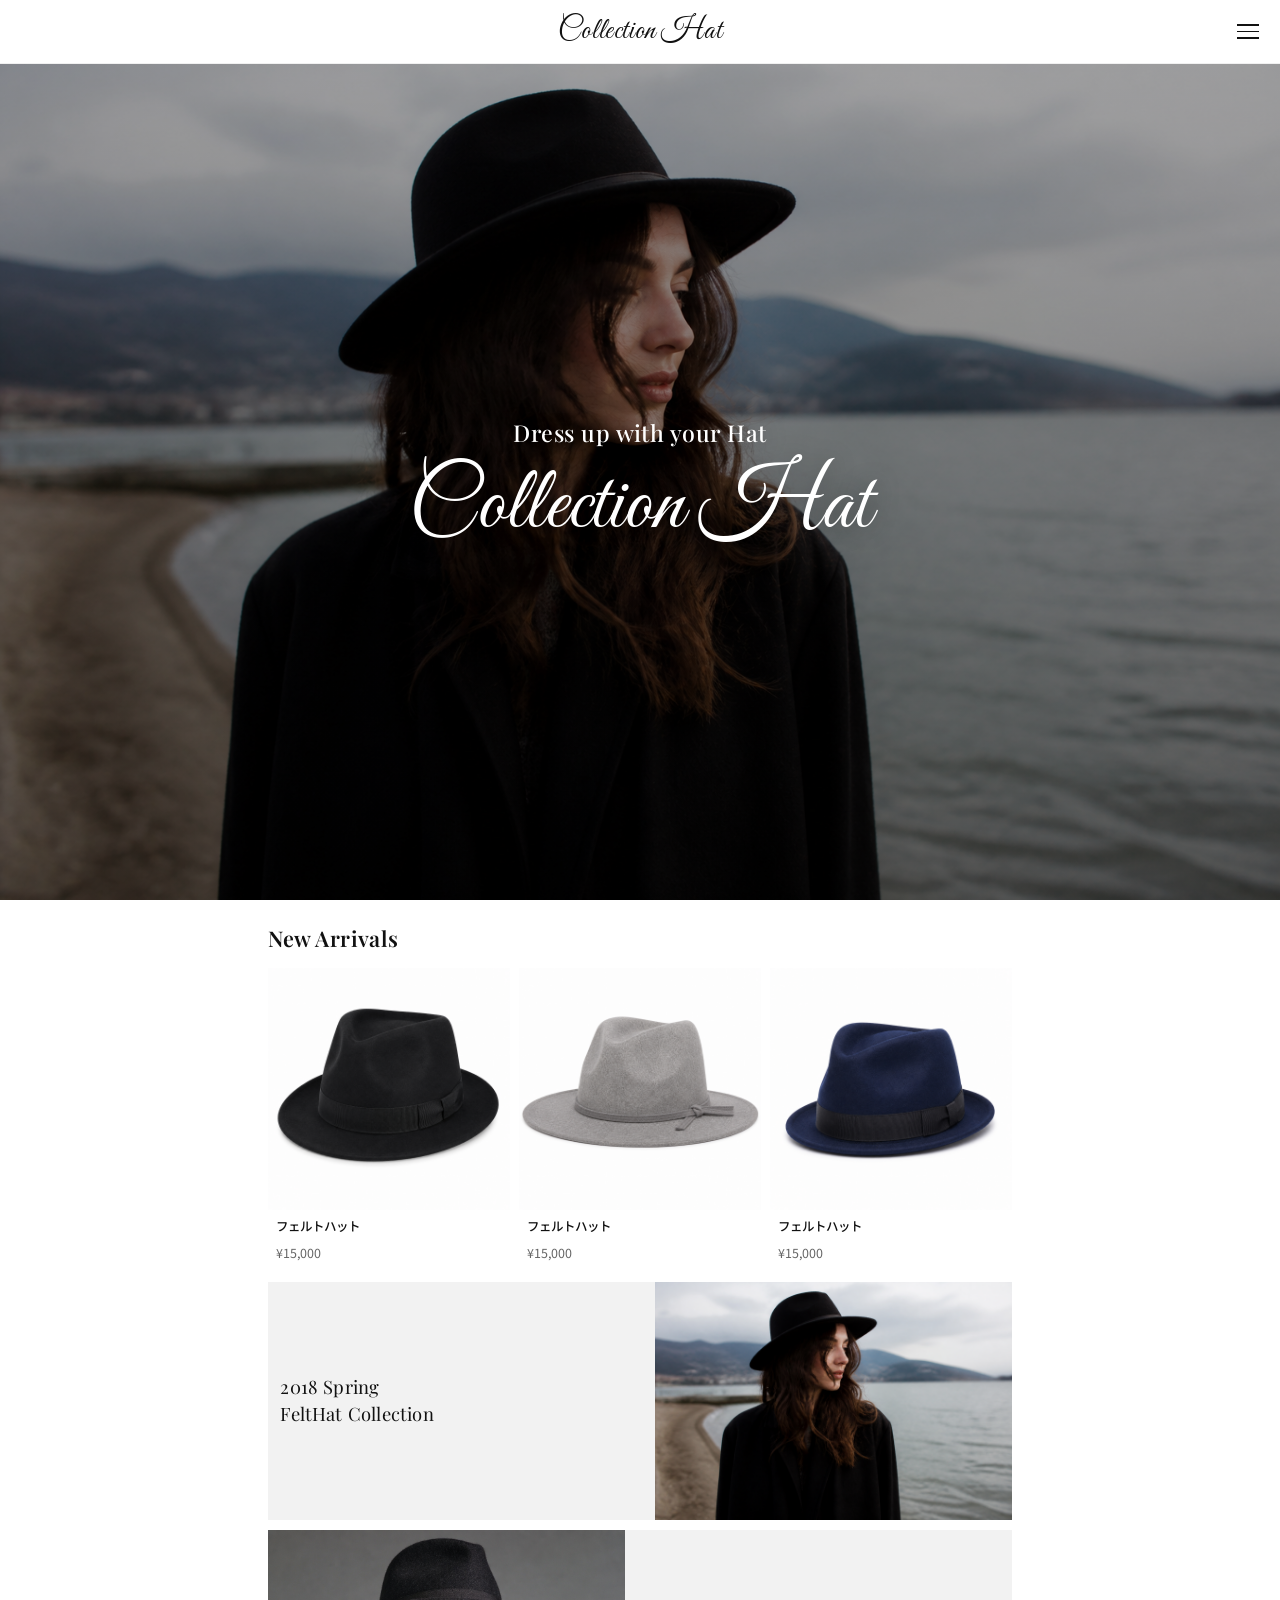
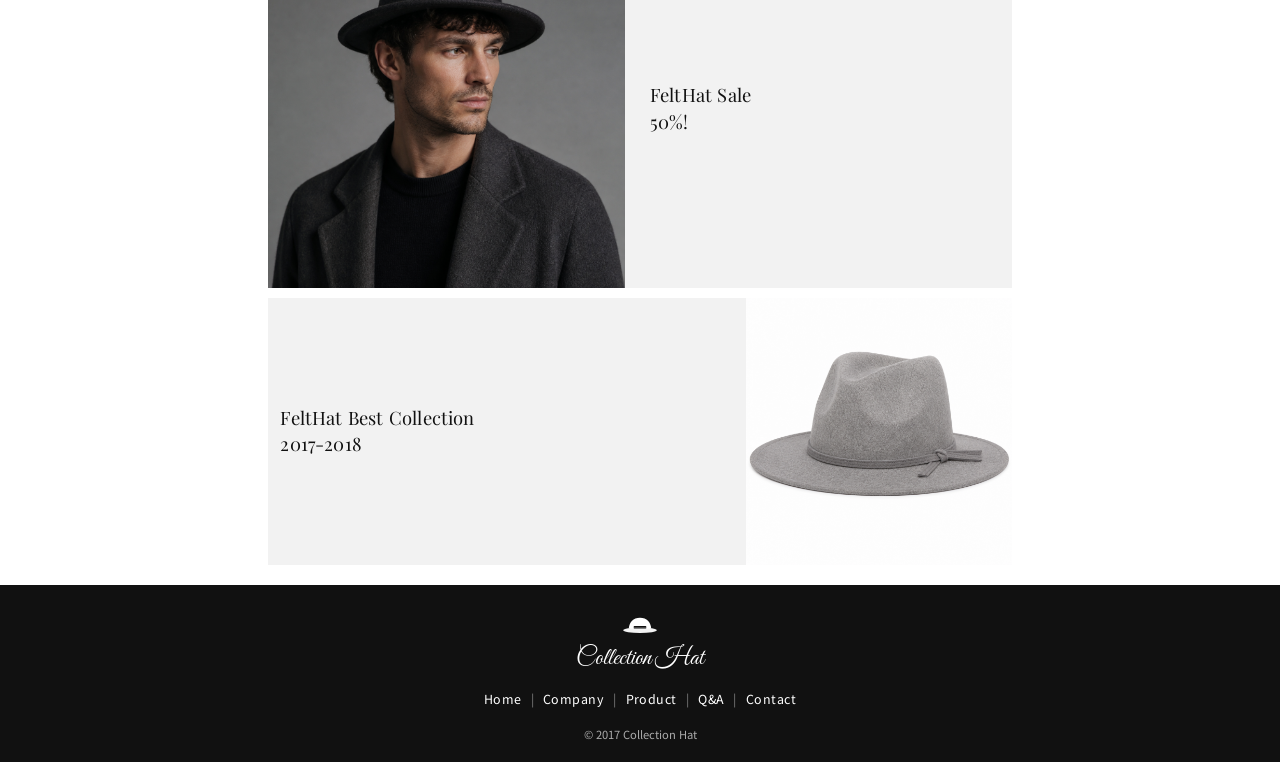
<file: index.html>
<!DOCTYPE html>
<html lang="ja">
  <head>
    <meta charset="UTF-8" />
    <meta name="viewport" content="width=device-width, initial-scale=1" />
    <title>Collection Hat</title>
    <link rel="preconnect" href="https://fonts.googleapis.com" />
    <link rel="preconnect" href="https://fonts.gstatic.com" crossorigin />
    <link
      href="https://fonts.googleapis.com/css2?family=Great+Vibes&family=Noto+Sans+JP:wght@400;500;700&family=Playfair+Display:wght@500;600;700&display=swap"
      rel="stylesheet"
    />
    <link rel="stylesheet" href="css/styles.css" />
    <link rel="stylesheet" href="css/top-versions.css" />
  </head>
  <body class="layout-new">
    <div class="site-wrap">
      <header class="site-header">
        <div class="header-spacer" aria-hidden="true"></div>
        <a class="logo" href="index.html">Collection Hat</a>
        <button
          class="menu-btn"
          type="button"
          aria-label="メニュー"
          aria-expanded="false"
        >
          <span></span><span></span><span></span>
        </button>
      </header>

      <div class="nav-overlay"></div>
      <aside class="nav-drawer" aria-label="サイトメニュー">
        <nav>
          <a href="index.html">Home</a>
          <a href="company.html">Company</a>
          <a href="selectProduct.html">Product</a>
          <a href="qa.html">Q&amp;A</a>
          <a href="contact.html">Contact</a>
          <a href="cart.html">Cart</a>
        </nav>
      </aside>

      <main>
        <section class="hero">
          <p class="hero-kicker">Dress up with your Hat</p>
          <p class="hero-brand">Collection Hat</p>
        </section>

        <div class="content-narrow">
          <section class="section">
            <h2 class="section-title">New Arrivals</h2>
            <div class="product-row">
              <article class="product-card">
                <a href="productDetail.html?id=felt-black">
                  <img src="images/hat-black-1.png" alt="フェルトハット" />
                  <span class="name">フェルトハット</span>
                  <span class="price">¥15,000</span>
                </a>
              </article>
              <article class="product-card">
                <a href="productDetail.html?id=felt-grey">
                  <img src="images/hat-grey-1.png" alt="フェルトハット" />
                  <span class="name">フェルトハット</span>
                  <span class="price">¥15,000</span>
                </a>
              </article>
              <article class="product-card">
                <a href="productDetail.html?id=felt-navy">
                  <img src="images/hat-navy-1.png" alt="フェルトハット" />
                  <span class="name">フェルトハット</span>
                  <span class="price">¥15,000</span>
                </a>
              </article>
            </div>
          </section>

          <div class="feature-stack">
            <article class="feature">
              <div class="feature-copy">
                <p>2018 Spring<br />FeltHat Collection</p>
              </div>
              <div class="feature-media">
                <img src="images/banner-spring.png" alt="2018 Spring FeltHat Collection" />
              </div>
            </article>

            <article class="feature feature--reverse">
              <div class="feature-copy">
                <p>FeltHat Sale<br />50%!</p>
              </div>
              <div class="feature-media">
                <img src="images/banner-sale.png" alt="FeltHat Sale 50%" />
              </div>
            </article>

            <article class="feature feature--compact">
              <div class="feature-copy">
                <p>FeltHat Best Collection<br />2017-2018</p>
              </div>
              <div class="feature-media">
                <img src="images/hat-grey-1.png" alt="Best Collection hat" />
              </div>
            </article>
          </div>
        </div>
      </main>

      <footer class="site-footer">
        <div class="footer-logo-mark">
          <img src="images/logo-hat.svg" alt="" width="42" height="28" />
        </div>
        <p class="footer-brand">Collection Hat</p>
        <nav class="footer-nav" aria-label="フッターナビ">
          <a href="index.html">Home</a><span>|</span>
          <a href="company.html">Company</a><span>|</span>
          <a href="selectProduct.html">Product</a><span>|</span>
          <a href="qa.html">Q&amp;A</a><span>|</span>
          <a href="contact.html">Contact</a>
        </nav>
        <p class="footer-copy">© 2017 Collection Hat</p>
      </footer>
    </div>
    <script src="js/app.js"></script>
  </body>
</html>
</file>
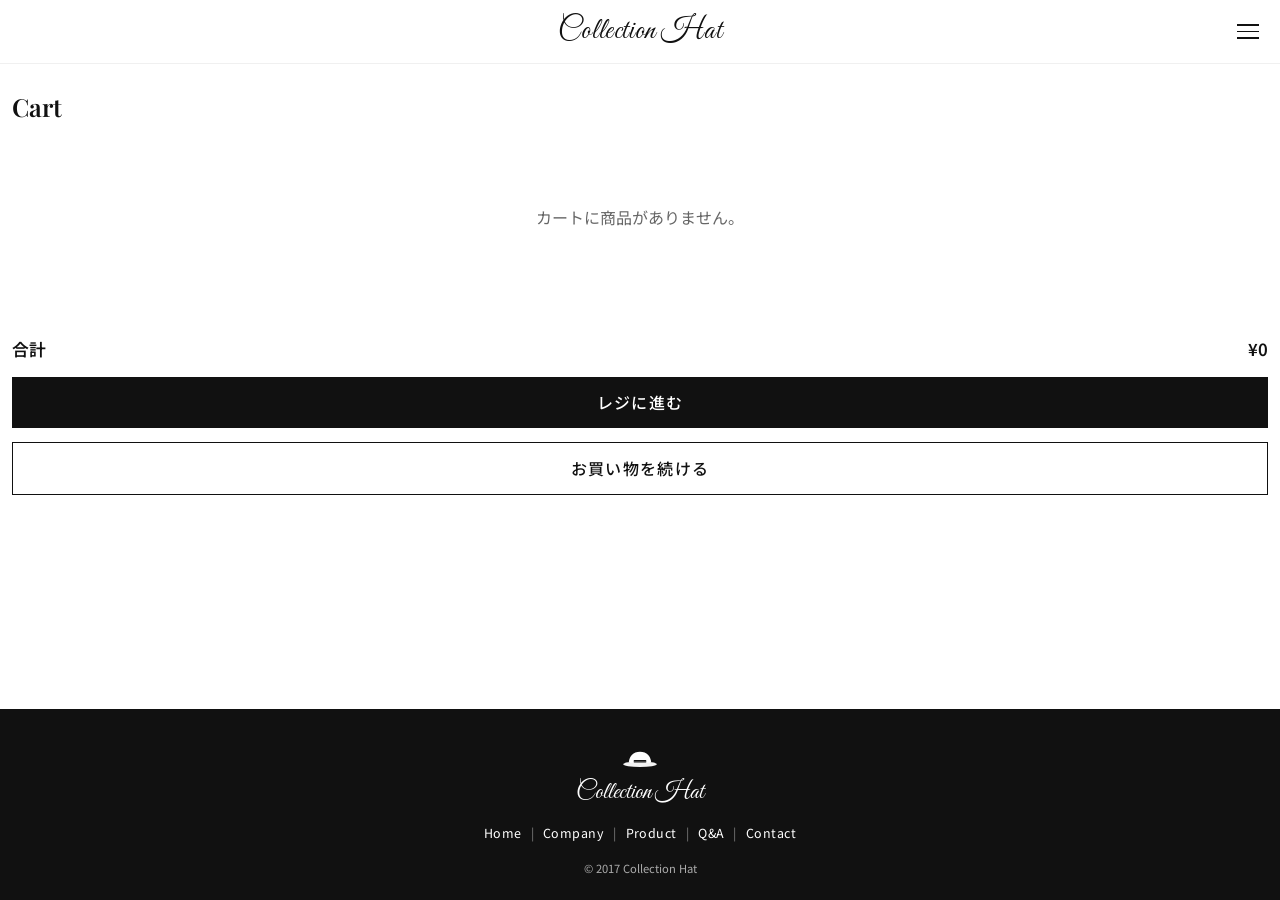
<file: cart.html>
<!DOCTYPE html>
<html lang="ja">
  <head>
    <meta charset="UTF-8" />
    <meta name="viewport" content="width=device-width, initial-scale=1" />
    <title>Cart | Collection Hat</title>
    <link rel="preconnect" href="https://fonts.googleapis.com" />
    <link rel="preconnect" href="https://fonts.gstatic.com" crossorigin />
    <link
      href="https://fonts.googleapis.com/css2?family=Great+Vibes&family=Noto+Sans+JP:wght@400;500;700&family=Playfair+Display:wght@500;600;700&display=swap"
      rel="stylesheet"
    />
    <link rel="stylesheet" href="css/styles.css" />
  </head>
  <body>
    <div class="site-wrap">
      <header class="site-header">
        <div class="header-spacer" aria-hidden="true"></div>
        <a class="logo" href="index.html">Collection Hat</a>
        <button
          class="menu-btn"
          type="button"
          aria-label="メニュー"
          aria-expanded="false"
        >
          <span></span><span></span><span></span>
        </button>
      </header>

      <div class="nav-overlay"></div>
      <aside class="nav-drawer" aria-label="サイトメニュー">
        <nav>
          <a href="index.html">Home</a>
          <a href="company.html">Company</a>
          <a href="selectProduct.html">Product</a>
          <a href="qa.html">Q&amp;A</a>
          <a href="contact.html">Contact</a>
          <a href="cart.html">Cart</a>
        </nav>
      </aside>

      <main>
        <h1 class="page-title">Cart</h1>

        <p class="cart-empty" id="cart-empty">カートに商品がありません。</p>
        <div class="cart-list" id="cart-list"></div>

        <div class="cart-summary" id="cart-summary" hidden>
          <div class="cart-total">
            <span>合計</span>
            <span id="cart-total">¥0</span>
          </div>
          <button type="button" class="btn btn-primary" id="btn-checkout">
            レジに進む
          </button>
          <a class="btn btn-ghost" href="selectProduct.html">お買い物を続ける</a>
        </div>
      </main>

      <footer class="site-footer">
        <div class="footer-logo-mark">
          <img src="images/logo-hat.svg" alt="" width="42" height="28" />
        </div>
        <p class="footer-brand">Collection Hat</p>
        <nav class="footer-nav" aria-label="フッターナビ">
          <a href="index.html">Home</a><span>|</span>
          <a href="company.html">Company</a><span>|</span>
          <a href="selectProduct.html">Product</a><span>|</span>
          <a href="qa.html">Q&amp;A</a><span>|</span>
          <a href="contact.html">Contact</a>
        </nav>
        <p class="footer-copy">© 2017 Collection Hat</p>
      </footer>
    </div>
    <script src="js/app.js"></script>
  </body>
</html>
</file>
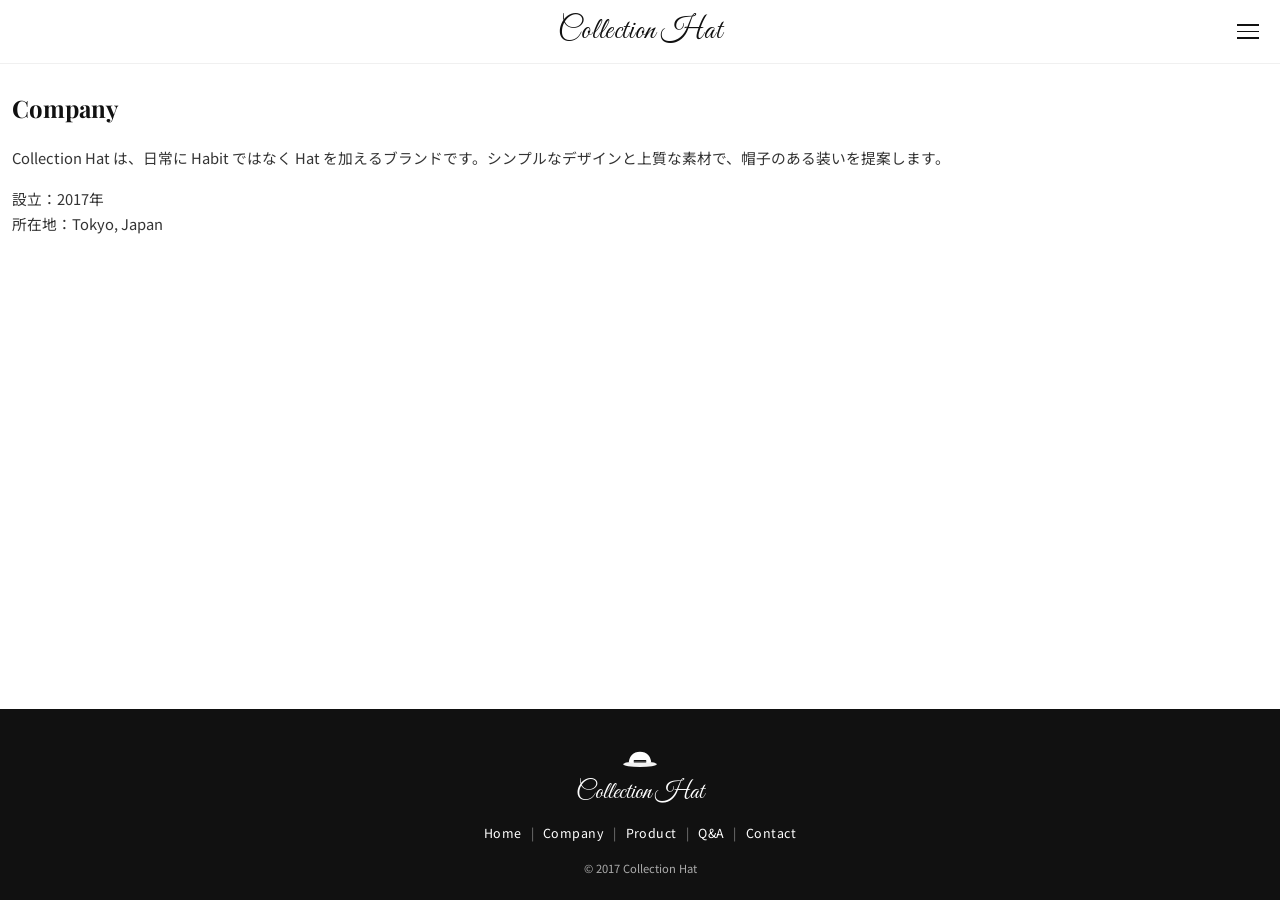
<file: company.html>
<!DOCTYPE html>
<html lang="ja">
  <head>
    <meta charset="UTF-8" />
    <meta name="viewport" content="width=device-width, initial-scale=1" />
    <title>Company | Collection Hat</title>
    <link rel="preconnect" href="https://fonts.googleapis.com" />
    <link rel="preconnect" href="https://fonts.gstatic.com" crossorigin />
    <link
      href="https://fonts.googleapis.com/css2?family=Great+Vibes&family=Noto+Sans+JP:wght@400;500;700&family=Playfair+Display:wght@500;600;700&display=swap"
      rel="stylesheet"
    />
    <link rel="stylesheet" href="css/styles.css" />
  </head>
  <body>
    <div class="site-wrap">
      <header class="site-header">
        <div class="header-spacer" aria-hidden="true"></div>
        <a class="logo" href="index.html">Collection Hat</a>
        <button class="menu-btn" type="button" aria-label="メニュー" aria-expanded="false">
          <span></span><span></span><span></span>
        </button>
      </header>
      <div class="nav-overlay"></div>
      <aside class="nav-drawer" aria-label="サイトメニュー">
        <nav>
          <a href="index.html">Home</a>
          <a href="company.html">Company</a>
          <a href="selectProduct.html">Product</a>
          <a href="qa.html">Q&amp;A</a>
          <a href="contact.html">Contact</a>
          <a href="cart.html">Cart</a>
        </nav>
      </aside>
      <main class="plain-page">
        <h1>Company</h1>
        <p>
          Collection Hat は、日常に Habit ではなく Hat を加えるブランドです。シンプルなデザインと上質な素材で、帽子のある装いを提案します。
        </p>
        <p>設立：2017年<br />所在地：Tokyo, Japan</p>
      </main>
      <footer class="site-footer">
        <div class="footer-logo-mark">
          <img src="images/logo-hat.svg" alt="" width="42" height="28" />
        </div>
        <p class="footer-brand">Collection Hat</p>
        <nav class="footer-nav" aria-label="フッターナビ">
          <a href="index.html">Home</a><span>|</span>
          <a href="company.html">Company</a><span>|</span>
          <a href="selectProduct.html">Product</a><span>|</span>
          <a href="qa.html">Q&amp;A</a><span>|</span>
          <a href="contact.html">Contact</a>
        </nav>
        <p class="footer-copy">© 2017 Collection Hat</p>
      </footer>
    </div>
    <script src="js/app.js"></script>
  </body>
</html>
</file>
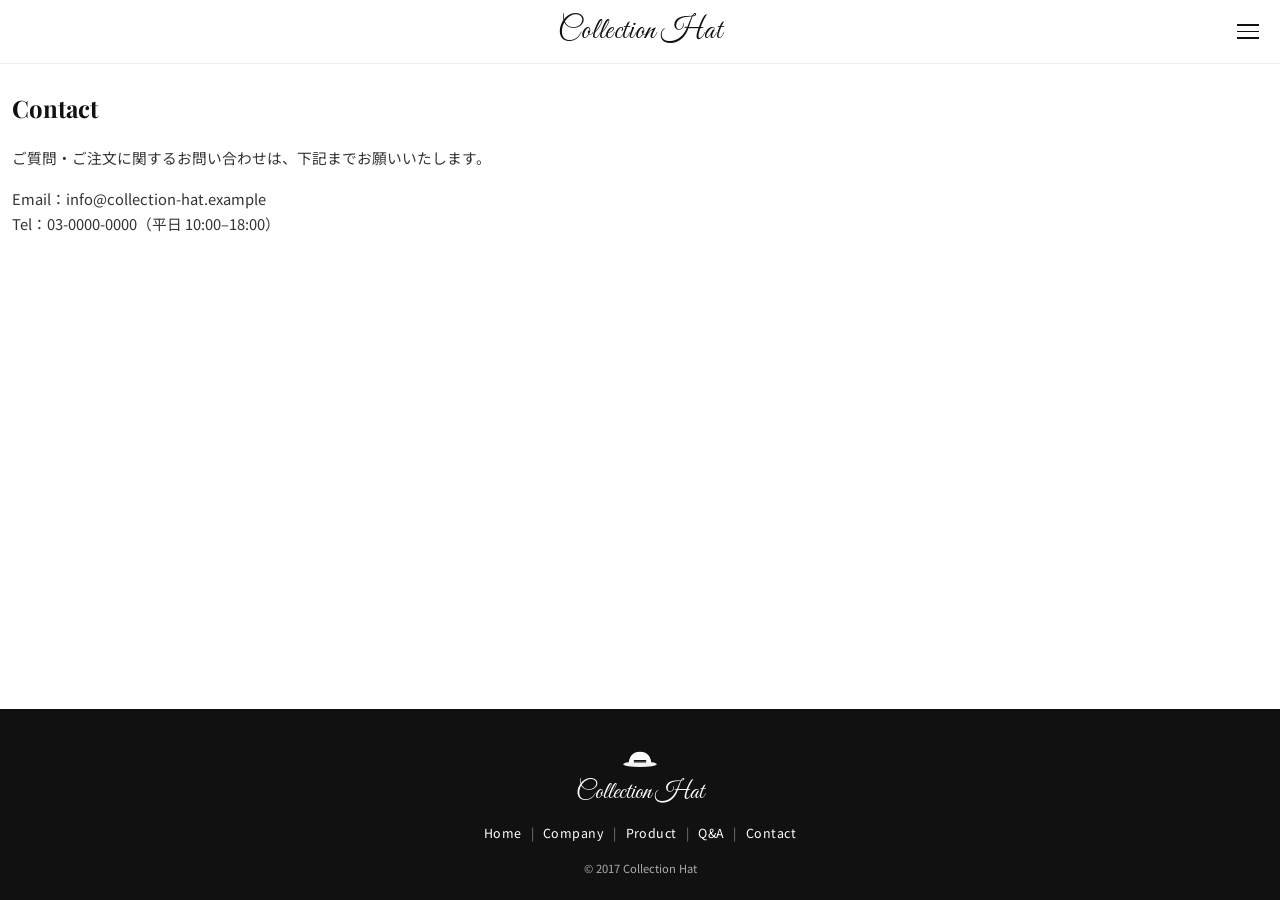
<file: contact.html>
<!DOCTYPE html>
<html lang="ja">
  <head>
    <meta charset="UTF-8" />
    <meta name="viewport" content="width=device-width, initial-scale=1" />
    <title>Contact | Collection Hat</title>
    <link rel="preconnect" href="https://fonts.googleapis.com" />
    <link rel="preconnect" href="https://fonts.gstatic.com" crossorigin />
    <link
      href="https://fonts.googleapis.com/css2?family=Great+Vibes&family=Noto+Sans+JP:wght@400;500;700&family=Playfair+Display:wght@500;600;700&display=swap"
      rel="stylesheet"
    />
    <link rel="stylesheet" href="css/styles.css" />
  </head>
  <body>
    <div class="site-wrap">
      <header class="site-header">
        <div class="header-spacer" aria-hidden="true"></div>
        <a class="logo" href="index.html">Collection Hat</a>
        <button class="menu-btn" type="button" aria-label="メニュー" aria-expanded="false">
          <span></span><span></span><span></span>
        </button>
      </header>
      <div class="nav-overlay"></div>
      <aside class="nav-drawer" aria-label="サイトメニュー">
        <nav>
          <a href="index.html">Home</a>
          <a href="company.html">Company</a>
          <a href="selectProduct.html">Product</a>
          <a href="qa.html">Q&amp;A</a>
          <a href="contact.html">Contact</a>
          <a href="cart.html">Cart</a>
        </nav>
      </aside>
      <main class="plain-page">
        <h1>Contact</h1>
        <p>ご質問・ご注文に関するお問い合わせは、下記までお願いいたします。</p>
        <p>Email：info@collection-hat.example<br />Tel：03-0000-0000（平日 10:00–18:00）</p>
      </main>
      <footer class="site-footer">
        <div class="footer-logo-mark">
          <img src="images/logo-hat.svg" alt="" width="42" height="28" />
        </div>
        <p class="footer-brand">Collection Hat</p>
        <nav class="footer-nav" aria-label="フッターナビ">
          <a href="index.html">Home</a><span>|</span>
          <a href="company.html">Company</a><span>|</span>
          <a href="selectProduct.html">Product</a><span>|</span>
          <a href="qa.html">Q&amp;A</a><span>|</span>
          <a href="contact.html">Contact</a>
        </nav>
        <p class="footer-copy">© 2017 Collection Hat</p>
      </footer>
    </div>
    <script src="js/app.js"></script>
  </body>
</html>
</file>
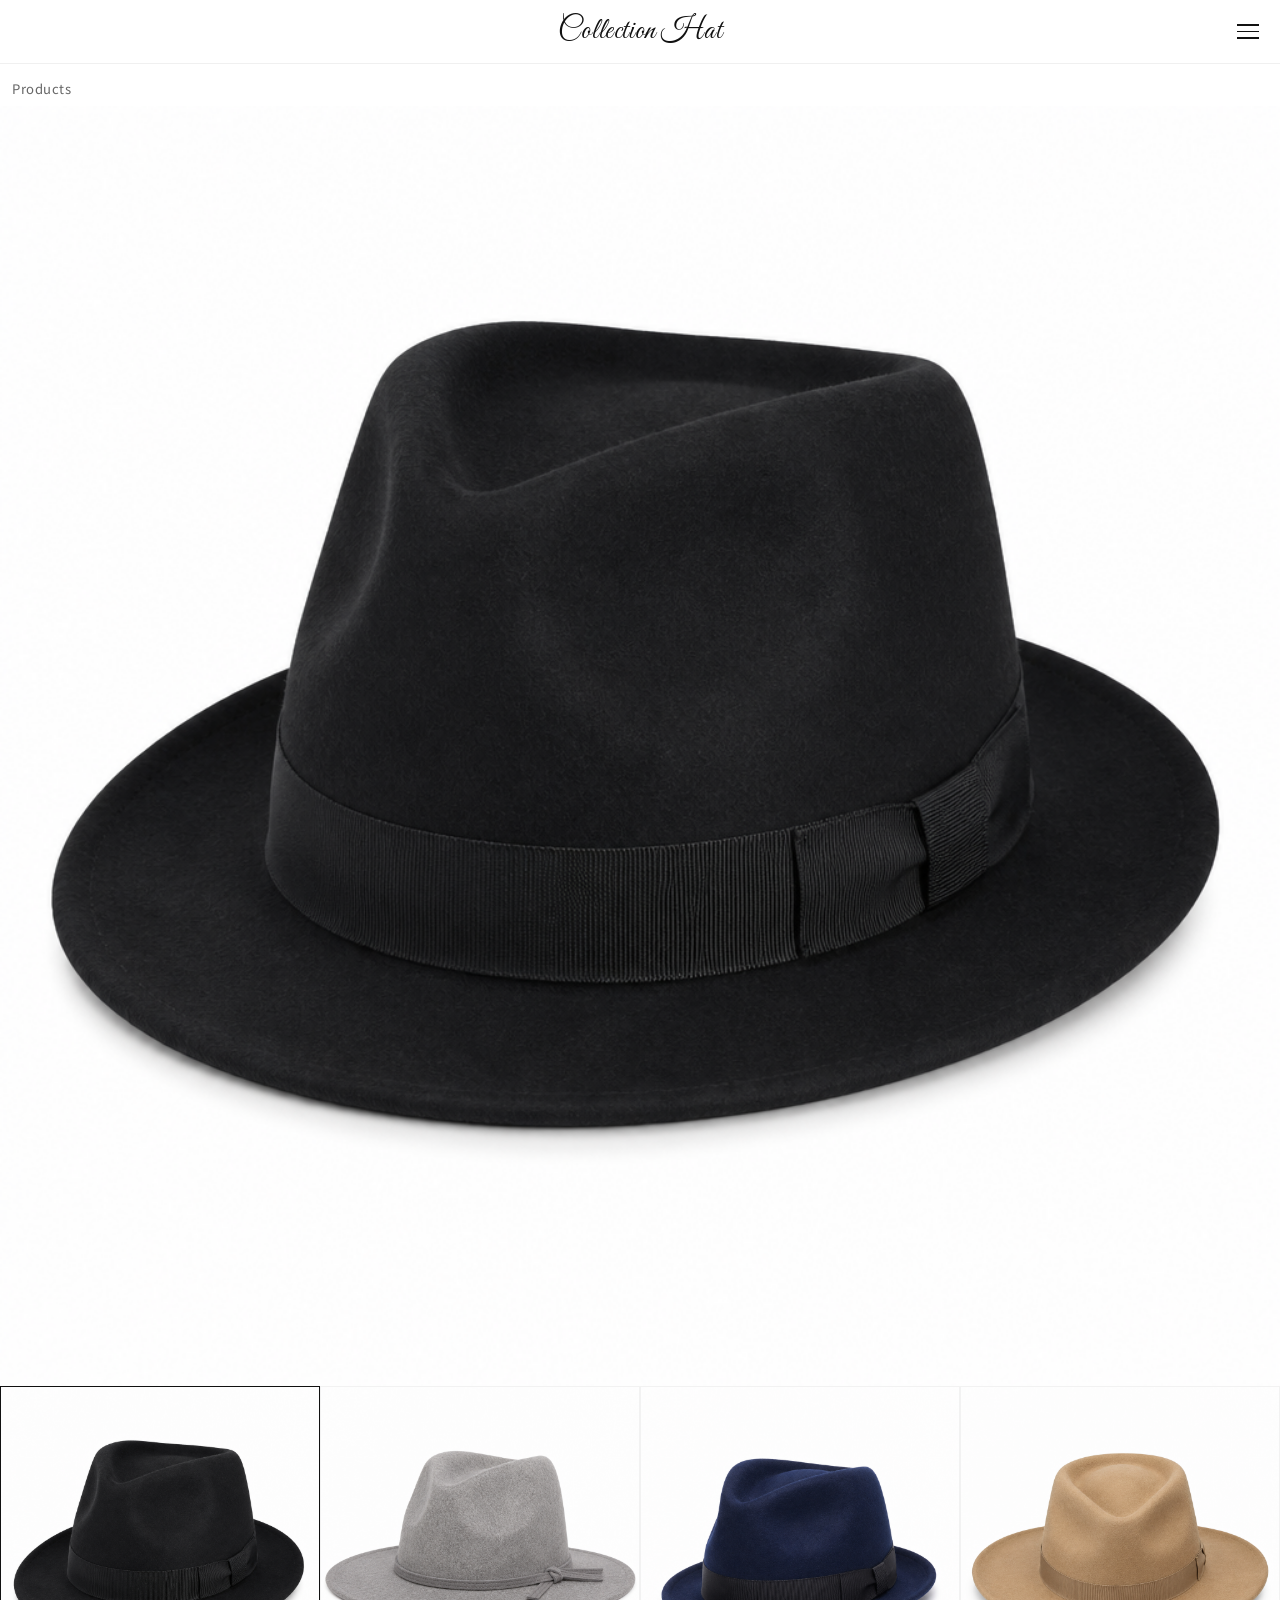
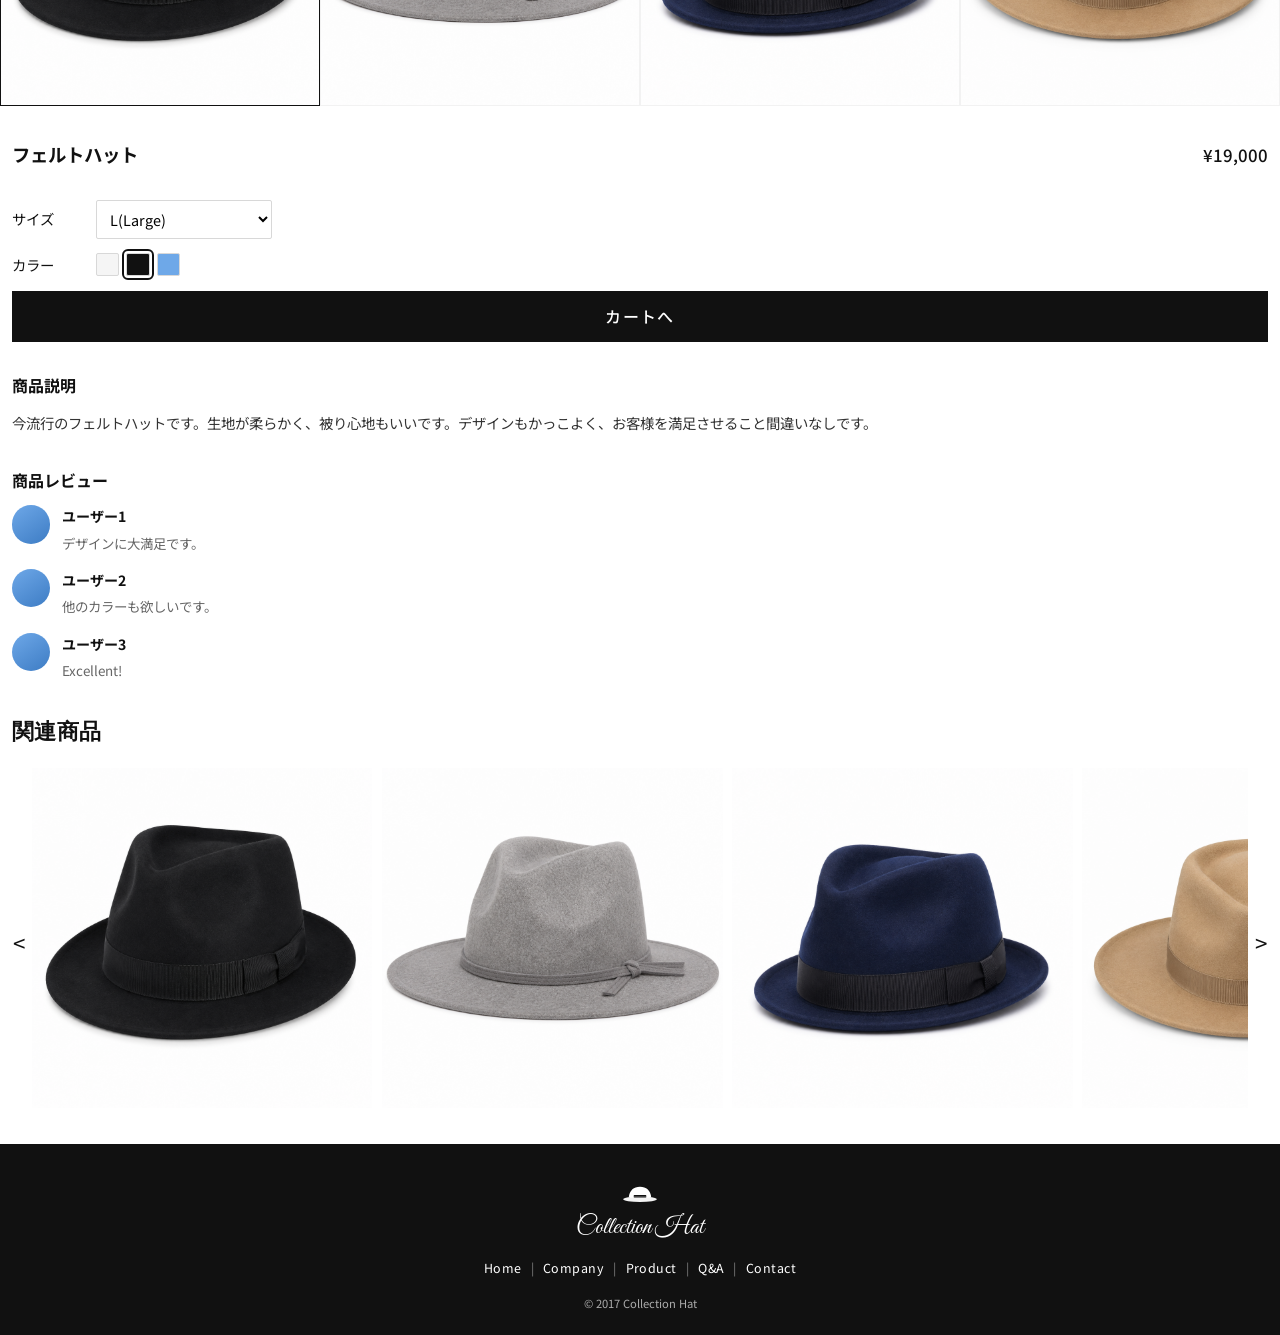
<file: productDetail.html>
<!DOCTYPE html>
<html lang="ja">
  <head>
    <meta charset="UTF-8" />
    <meta name="viewport" content="width=device-width, initial-scale=1" />
    <title>Product Detail | Collection Hat</title>
    <link rel="preconnect" href="https://fonts.googleapis.com" />
    <link rel="preconnect" href="https://fonts.gstatic.com" crossorigin />
    <link
      href="https://fonts.googleapis.com/css2?family=Great+Vibes&family=Noto+Sans+JP:wght@400;500;700&family=Playfair+Display:wght@500;600;700&display=swap"
      rel="stylesheet"
    />
    <link rel="stylesheet" href="css/styles.css" />
  </head>
  <body>
    <div class="site-wrap">
      <header class="site-header">
        <div class="header-spacer" aria-hidden="true"></div>
        <a class="logo" href="index.html">Collection Hat</a>
        <button
          class="menu-btn"
          type="button"
          aria-label="メニュー"
          aria-expanded="false"
        >
          <span></span><span></span><span></span>
        </button>
      </header>

      <div class="nav-overlay"></div>
      <aside class="nav-drawer" aria-label="サイトメニュー">
        <nav>
          <a href="index.html">Home</a>
          <a href="company.html">Company</a>
          <a href="selectProduct.html">Product</a>
          <a href="qa.html">Q&amp;A</a>
          <a href="contact.html">Contact</a>
          <a href="cart.html">Cart</a>
        </nav>
      </aside>

      <main>
        <a class="crumb" href="selectProduct.html">Products</a>

        <section class="gallery">
          <img
            id="gallery-main"
            class="gallery-main"
            src="images/hat-black-1.png"
            alt="フェルトハット"
          />
          <div class="thumbs" role="list">
            <button type="button" class="is-active" data-src="images/hat-black-1.png">
              <img src="images/hat-black-1.png" alt="" />
            </button>
            <button type="button" data-src="images/hat-grey-1.png">
              <img src="images/hat-grey-1.png" alt="" />
            </button>
            <button type="button" data-src="images/hat-navy-1.png">
              <img src="images/hat-navy-1.png" alt="" />
            </button>
            <button type="button" data-src="images/hat-beige-1.png">
              <img src="images/hat-beige-1.png" alt="" />
            </button>
          </div>
        </section>

        <section class="buy-panel">
          <div class="buy-head">
            <h1 id="product-name">フェルトハット</h1>
            <p class="price" id="product-price">¥19,000</p>
          </div>

          <label class="field" for="size">
            <span>サイズ</span>
            <select id="size">
              <option value="S">S(Small)</option>
              <option value="M">M(Medium)</option>
              <option value="L" selected>L(Large)</option>
              <option value="XL">XL(X-Large)</option>
            </select>
          </label>

          <div class="field">
            <span>カラー</span>
            <div class="swatches" role="listbox" aria-label="カラー">
              <button
                type="button"
                class="swatch"
                style="background: #f5f5f5"
                data-color="ホワイト"
                aria-label="ホワイト"
              ></button>
              <button
                type="button"
                class="swatch is-active"
                style="background: #111"
                data-color="ブラック"
                aria-label="ブラック"
              ></button>
              <button
                type="button"
                class="swatch"
                style="background: #6ea8e8"
                data-color="ブルー"
                aria-label="ブルー"
              ></button>
            </div>
          </div>

          <button
            type="button"
            class="btn btn-primary"
            id="btn-add-cart"
            data-product-id="felt-black"
          >
            カートへ
          </button>
        </section>

        <section class="content-block">
          <h2>商品説明</h2>
          <p>
            今流行のフェルトハットです。生地が柔らかく、被り心地もいいです。デザインもかっこよく、お客様を満足させること間違いなしです。
          </p>
        </section>

        <section class="content-block">
          <h2>商品レビュー</h2>
          <div class="reviews">
            <article class="review">
              <div class="avatar" aria-hidden="true"></div>
              <div>
                <strong>ユーザー1</strong>
                <p>デザインに大満足です。</p>
              </div>
            </article>
            <article class="review">
              <div class="avatar" aria-hidden="true"></div>
              <div>
                <strong>ユーザー2</strong>
                <p>他のカラーも欲しいです。</p>
              </div>
            </article>
            <article class="review">
              <div class="avatar" aria-hidden="true"></div>
              <div>
                <strong>ユーザー3</strong>
                <p>Excellent!</p>
              </div>
            </article>
          </div>
        </section>

        <section class="related">
          <h2 class="section-title">関連商品</h2>
          <div class="related-track-wrap">
            <button type="button" class="carousel-btn prev" aria-label="前へ">
              &lt;
            </button>
            <div class="related-track">
              <article class="product-card">
                <a href="productDetail.html?id=felt-black">
                  <img src="images/hat-black-1.png" alt="関連商品" />
                </a>
              </article>
              <article class="product-card">
                <a href="productDetail.html?id=felt-grey">
                  <img src="images/hat-grey-1.png" alt="関連商品" />
                </a>
              </article>
              <article class="product-card">
                <a href="productDetail.html?id=felt-navy">
                  <img src="images/hat-navy-1.png" alt="関連商品" />
                </a>
              </article>
              <article class="product-card">
                <a href="productDetail.html?id=felt-beige">
                  <img src="images/hat-beige-1.png" alt="関連商品" />
                </a>
              </article>
              <article class="product-card">
                <a href="productDetail.html?id=felt-black">
                  <img src="images/hat-black-1.png" alt="関連商品" />
                </a>
              </article>
            </div>
            <button type="button" class="carousel-btn next" aria-label="次へ">
              &gt;
            </button>
          </div>
        </section>
      </main>

      <footer class="site-footer">
        <div class="footer-logo-mark">
          <img src="images/logo-hat.svg" alt="" width="42" height="28" />
        </div>
        <p class="footer-brand">Collection Hat</p>
        <nav class="footer-nav" aria-label="フッターナビ">
          <a href="index.html">Home</a><span>|</span>
          <a href="company.html">Company</a><span>|</span>
          <a href="selectProduct.html">Product</a><span>|</span>
          <a href="qa.html">Q&amp;A</a><span>|</span>
          <a href="contact.html">Contact</a>
        </nav>
        <p class="footer-copy">© 2017 Collection Hat</p>
      </footer>
    </div>
    <script src="js/app.js"></script>
    <script>
      (function () {
        const params = new URLSearchParams(location.search);
        const id = params.get("id") || "felt-black";
        const product = PRODUCTS[id] || PRODUCTS["felt-black"];
        const main = document.getElementById("gallery-main");
        const nameEl = document.getElementById("product-name");
        const priceEl = document.getElementById("product-price");
        const addBtn = document.getElementById("btn-add-cart");
        const thumbs = document.querySelector(".thumbs");

        nameEl.textContent = product.name;
        priceEl.textContent = formatPrice(product.price);
        main.src = product.image;
        addBtn.dataset.productId = product.id;

        thumbs.innerHTML = product.images
          .map(
            (src, i) => `
            <button type="button" class="${i === 0 ? "is-active" : ""}" data-src="${src}">
              <img src="${src}" alt="" />
            </button>
          `
          )
          .join("");
      })();
    </script>
  </body>
</html>
</file>
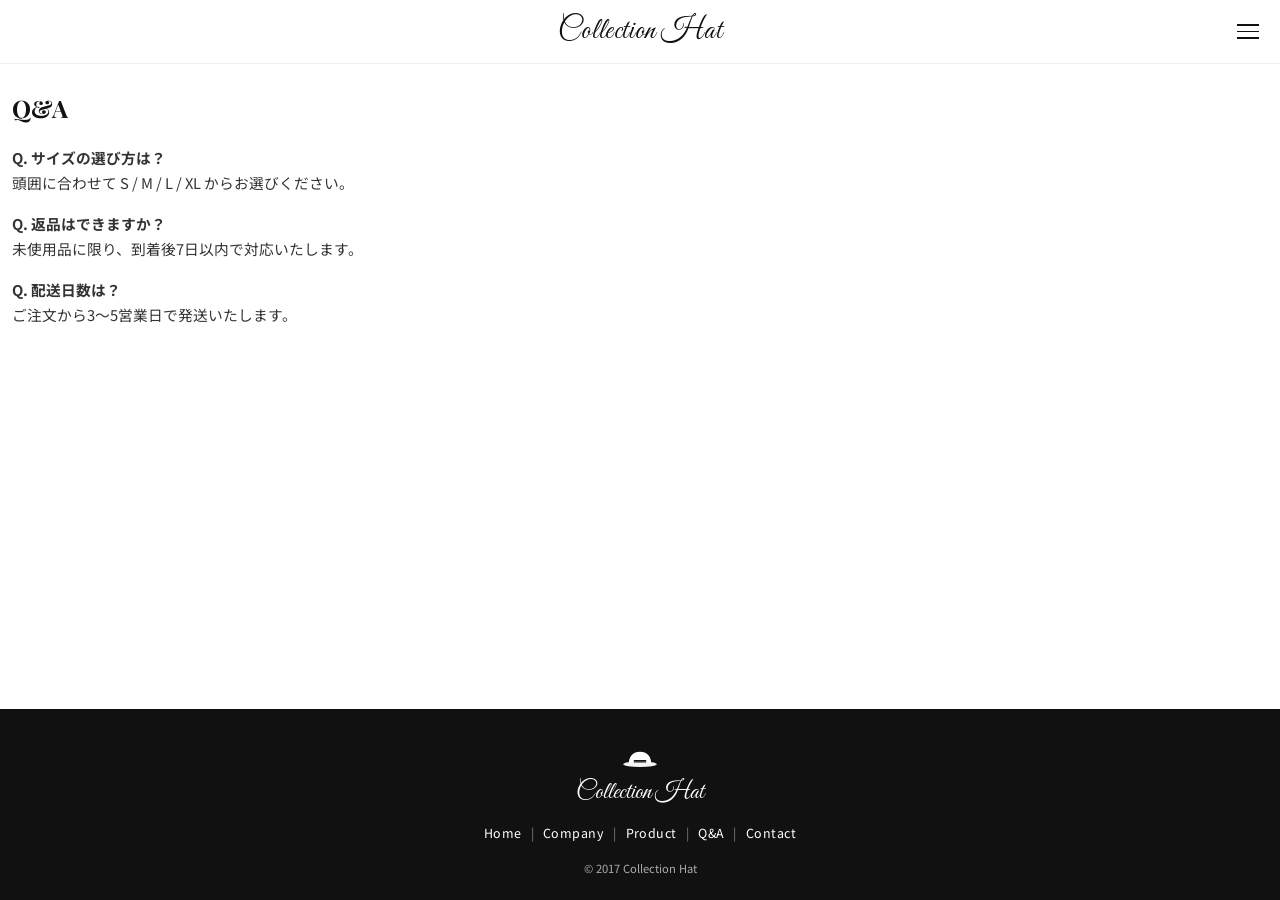
<file: qa.html>
<!DOCTYPE html>
<html lang="ja">
  <head>
    <meta charset="UTF-8" />
    <meta name="viewport" content="width=device-width, initial-scale=1" />
    <title>Q&amp;A | Collection Hat</title>
    <link rel="preconnect" href="https://fonts.googleapis.com" />
    <link rel="preconnect" href="https://fonts.gstatic.com" crossorigin />
    <link
      href="https://fonts.googleapis.com/css2?family=Great+Vibes&family=Noto+Sans+JP:wght@400;500;700&family=Playfair+Display:wght@500;600;700&display=swap"
      rel="stylesheet"
    />
    <link rel="stylesheet" href="css/styles.css" />
  </head>
  <body>
    <div class="site-wrap">
      <header class="site-header">
        <div class="header-spacer" aria-hidden="true"></div>
        <a class="logo" href="index.html">Collection Hat</a>
        <button class="menu-btn" type="button" aria-label="メニュー" aria-expanded="false">
          <span></span><span></span><span></span>
        </button>
      </header>
      <div class="nav-overlay"></div>
      <aside class="nav-drawer" aria-label="サイトメニュー">
        <nav>
          <a href="index.html">Home</a>
          <a href="company.html">Company</a>
          <a href="selectProduct.html">Product</a>
          <a href="qa.html">Q&amp;A</a>
          <a href="contact.html">Contact</a>
          <a href="cart.html">Cart</a>
        </nav>
      </aside>
      <main class="plain-page">
        <h1>Q&amp;A</h1>
        <p><strong>Q. サイズの選び方は？</strong><br />頭囲に合わせて S / M / L / XL からお選びください。</p>
        <p><strong>Q. 返品はできますか？</strong><br />未使用品に限り、到着後7日以内で対応いたします。</p>
        <p><strong>Q. 配送日数は？</strong><br />ご注文から3〜5営業日で発送いたします。</p>
      </main>
      <footer class="site-footer">
        <div class="footer-logo-mark">
          <img src="images/logo-hat.svg" alt="" width="42" height="28" />
        </div>
        <p class="footer-brand">Collection Hat</p>
        <nav class="footer-nav" aria-label="フッターナビ">
          <a href="index.html">Home</a><span>|</span>
          <a href="company.html">Company</a><span>|</span>
          <a href="selectProduct.html">Product</a><span>|</span>
          <a href="qa.html">Q&amp;A</a><span>|</span>
          <a href="contact.html">Contact</a>
        </nav>
        <p class="footer-copy">© 2017 Collection Hat</p>
      </footer>
    </div>
    <script src="js/app.js"></script>
  </body>
</html>
</file>
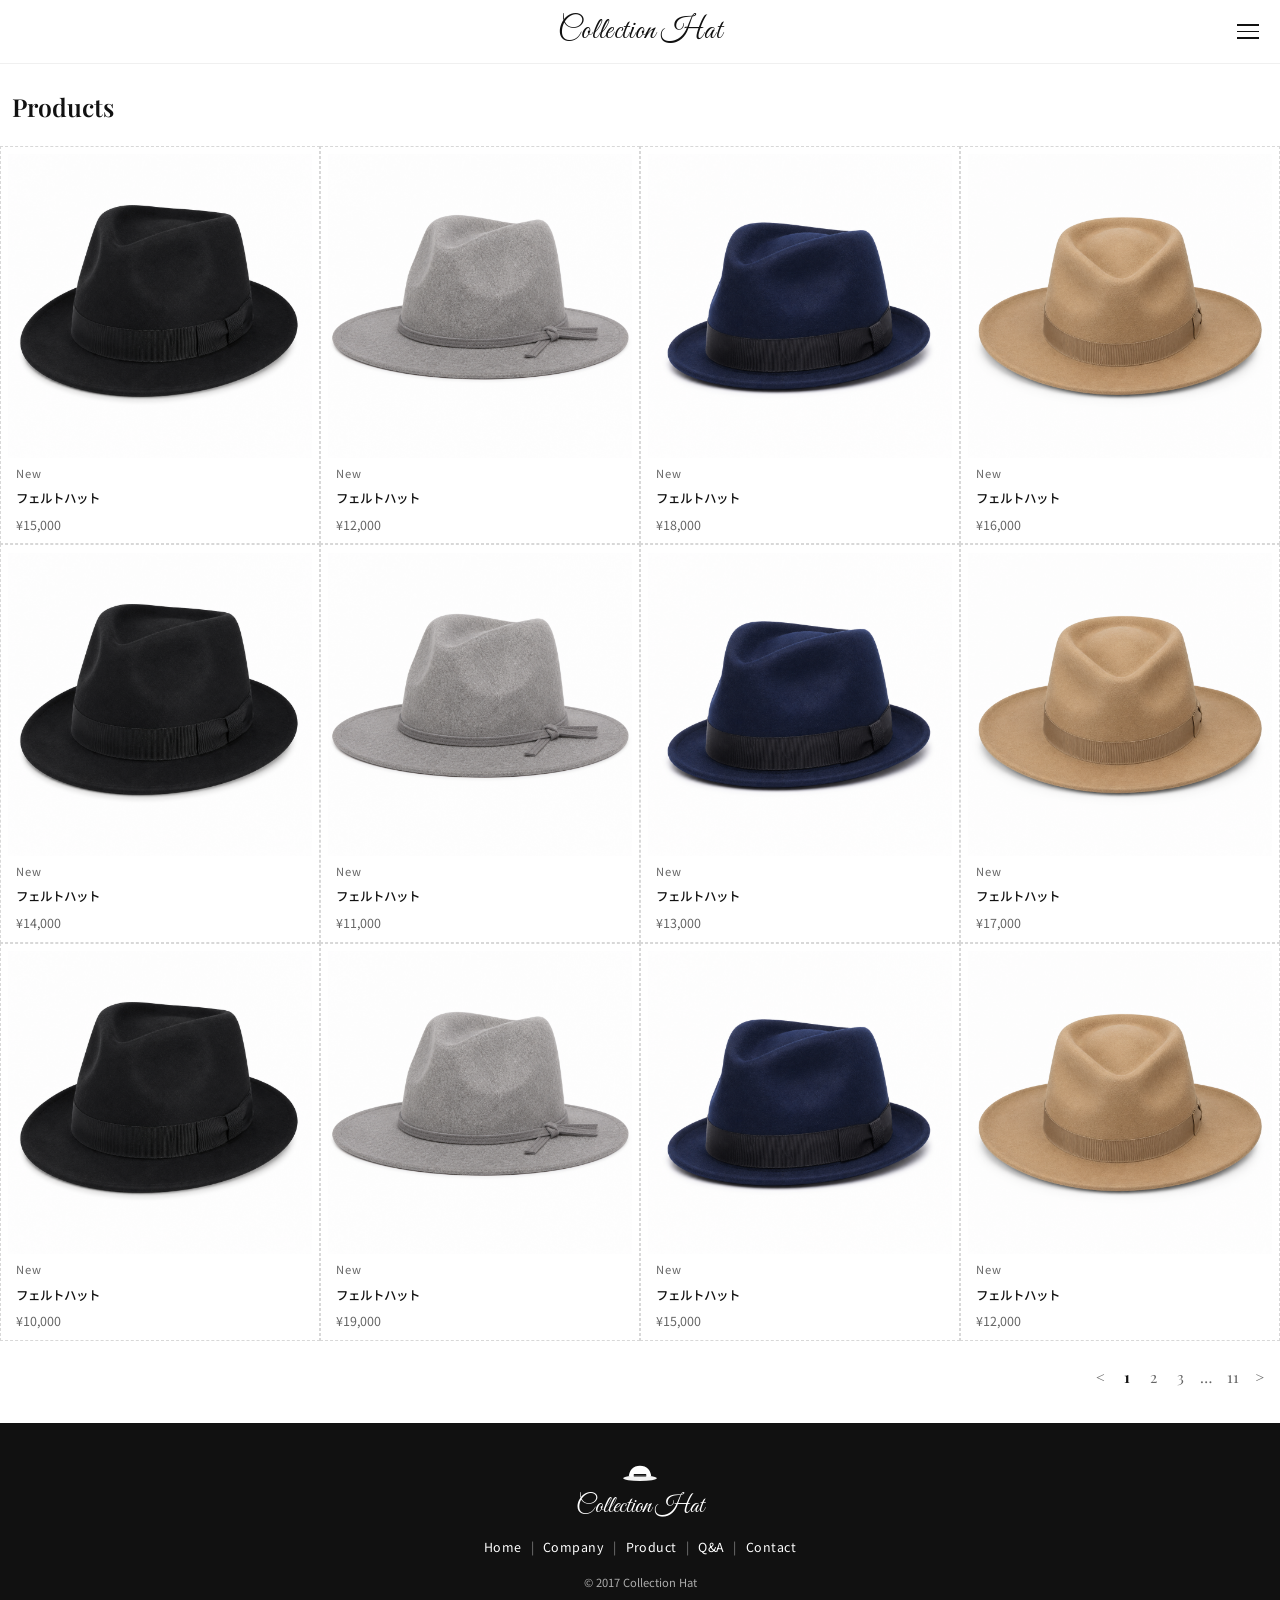
<file: selectProduct.html>
<!DOCTYPE html>
<html lang="ja">
  <head>
    <meta charset="UTF-8" />
    <meta name="viewport" content="width=device-width, initial-scale=1" />
    <title>Products | Collection Hat</title>
    <link rel="preconnect" href="https://fonts.googleapis.com" />
    <link rel="preconnect" href="https://fonts.gstatic.com" crossorigin />
    <link
      href="https://fonts.googleapis.com/css2?family=Great+Vibes&family=Noto+Sans+JP:wght@400;500;700&family=Playfair+Display:wght@500;600;700&display=swap"
      rel="stylesheet"
    />
    <link rel="stylesheet" href="css/styles.css" />
  </head>
  <body>
    <div class="site-wrap">
      <header class="site-header">
        <div class="header-spacer" aria-hidden="true"></div>
        <a class="logo" href="index.html">Collection Hat</a>
        <button
          class="menu-btn"
          type="button"
          aria-label="メニュー"
          aria-expanded="false"
        >
          <span></span><span></span><span></span>
        </button>
      </header>

      <div class="nav-overlay"></div>
      <aside class="nav-drawer" aria-label="サイトメニュー">
        <nav>
          <a href="index.html">Home</a>
          <a href="company.html">Company</a>
          <a href="selectProduct.html">Product</a>
          <a href="qa.html">Q&amp;A</a>
          <a href="contact.html">Contact</a>
          <a href="cart.html">Cart</a>
        </nav>
      </aside>

      <main>
        <h1 class="page-title">Products</h1>

        <div class="products-grid">
          <article class="product-card">
            <a href="productDetail.html?id=felt-black">
              <img src="images/hat-black-1.png" alt="フェルトハット" />
              <span class="badge">New</span>
              <span class="name">フェルトハット</span>
              <span class="price">¥15,000</span>
            </a>
          </article>
          <article class="product-card">
            <a href="productDetail.html?id=felt-grey">
              <img src="images/hat-grey-1.png" alt="フェルトハット" />
              <span class="badge">New</span>
              <span class="name">フェルトハット</span>
              <span class="price">¥12,000</span>
            </a>
          </article>
          <article class="product-card">
            <a href="productDetail.html?id=felt-navy">
              <img src="images/hat-navy-1.png" alt="フェルトハット" />
              <span class="badge">New</span>
              <span class="name">フェルトハット</span>
              <span class="price">¥18,000</span>
            </a>
          </article>
          <article class="product-card">
            <a href="productDetail.html?id=felt-beige">
              <img src="images/hat-beige-1.png" alt="フェルトハット" />
              <span class="badge">New</span>
              <span class="name">フェルトハット</span>
              <span class="price">¥16,000</span>
            </a>
          </article>
          <article class="product-card">
            <a href="productDetail.html?id=felt-black">
              <img src="images/hat-black-1.png" alt="フェルトハット" />
              <span class="badge">New</span>
              <span class="name">フェルトハット</span>
              <span class="price">¥14,000</span>
            </a>
          </article>
          <article class="product-card">
            <a href="productDetail.html?id=felt-grey">
              <img src="images/hat-grey-1.png" alt="フェルトハット" />
              <span class="badge">New</span>
              <span class="name">フェルトハット</span>
              <span class="price">¥11,000</span>
            </a>
          </article>
          <article class="product-card">
            <a href="productDetail.html?id=felt-navy">
              <img src="images/hat-navy-1.png" alt="フェルトハット" />
              <span class="badge">New</span>
              <span class="name">フェルトハット</span>
              <span class="price">¥13,000</span>
            </a>
          </article>
          <article class="product-card">
            <a href="productDetail.html?id=felt-beige">
              <img src="images/hat-beige-1.png" alt="フェルトハット" />
              <span class="badge">New</span>
              <span class="name">フェルトハット</span>
              <span class="price">¥17,000</span>
            </a>
          </article>
          <article class="product-card">
            <a href="productDetail.html?id=felt-black">
              <img src="images/hat-black-1.png" alt="フェルトハット" />
              <span class="badge">New</span>
              <span class="name">フェルトハット</span>
              <span class="price">¥10,000</span>
            </a>
          </article>
          <article class="product-card">
            <a href="productDetail.html?id=felt-grey">
              <img src="images/hat-grey-1.png" alt="フェルトハット" />
              <span class="badge">New</span>
              <span class="name">フェルトハット</span>
              <span class="price">¥19,000</span>
            </a>
          </article>
          <article class="product-card">
            <a href="productDetail.html?id=felt-navy">
              <img src="images/hat-navy-1.png" alt="フェルトハット" />
              <span class="badge">New</span>
              <span class="name">フェルトハット</span>
              <span class="price">¥15,000</span>
            </a>
          </article>
          <article class="product-card">
            <a href="productDetail.html?id=felt-beige">
              <img src="images/hat-beige-1.png" alt="フェルトハット" />
              <span class="badge">New</span>
              <span class="name">フェルトハット</span>
              <span class="price">¥12,000</span>
            </a>
          </article>
        </div>

        <nav class="pagination" aria-label="ページネーション">
          <a href="#" aria-label="前へ">&lt;</a>
          <span class="is-current">1</span>
          <a href="#">2</a>
          <a href="#">3</a>
          <span>…</span>
          <a href="#">11</a>
          <a href="#" aria-label="次へ">&gt;</a>
        </nav>
      </main>

      <footer class="site-footer">
        <div class="footer-logo-mark">
          <img src="images/logo-hat.svg" alt="" width="42" height="28" />
        </div>
        <p class="footer-brand">Collection Hat</p>
        <nav class="footer-nav" aria-label="フッターナビ">
          <a href="index.html">Home</a><span>|</span>
          <a href="company.html">Company</a><span>|</span>
          <a href="selectProduct.html">Product</a><span>|</span>
          <a href="qa.html">Q&amp;A</a><span>|</span>
          <a href="contact.html">Contact</a>
        </nav>
        <p class="footer-copy">© 2017 Collection Hat</p>
      </footer>
    </div>
    <script src="js/app.js"></script>
  </body>
</html>
</file>
<file: css/styles.css>
:root {
  --ink: #111111;
  --paper: #ffffff;
  --mist: #f2f2f2;
  --line: #d8d8d8;
  --muted: #666666;
  --font-logo: "Great Vibes", cursive;
  --font-display: "Playfair Display", "Hiragino Mincho ProN", serif;
  --font-body: "Noto Sans JP", "Hiragino Sans", sans-serif;
  --header-h: 64px;
  --ease: cubic-bezier(0.22, 1, 0.36, 1);
}

*,
*::before,
*::after {
  box-sizing: border-box;
}

html {
  scroll-behavior: smooth;
}

body {
  margin: 0;
  color: var(--ink);
  background: var(--paper);
  font-family: var(--font-body);
  font-weight: 400;
  line-height: 1.7;
  min-height: 100vh;
}

img {
  display: block;
  max-width: 100%;
  height: auto;
}

a {
  color: inherit;
  text-decoration: none;
}

button,
select,
input {
  font: inherit;
}

.site-wrap {
  width: 100%;
  margin: 0;
  min-height: 100vh;
  display: flex;
  flex-direction: column;
  background: var(--paper);
}

/* Header */
.site-header {
  position: sticky;
  top: 0;
  z-index: 40;
  height: var(--header-h);
  display: grid;
  grid-template-columns: 1fr auto 1fr;
  align-items: center;
  padding: 0 0.75rem;
  background: rgba(255, 255, 255, 0.92);
  backdrop-filter: blur(10px);
  border-bottom: 1px solid rgba(0, 0, 0, 0.06);
}

.header-spacer {
  width: 2.5rem;
}

.logo {
  justify-self: center;
  font-family: var(--font-logo);
  font-size: 1.85rem;
  line-height: 1;
  letter-spacing: 0.02em;
  color: var(--ink);
  animation: fadeRise 0.7s var(--ease) both;
}

.menu-btn {
  justify-self: end;
  appearance: none;
  border: 0;
  background: transparent;
  width: 2.5rem;
  height: 2.5rem;
  display: grid;
  place-content: center;
  gap: 5px;
  cursor: pointer;
  padding: 0;
}

.menu-btn span {
  display: block;
  width: 22px;
  height: 1.5px;
  background: var(--ink);
  transition: transform 0.25s var(--ease), opacity 0.2s ease;
}

.menu-btn.is-open span:nth-child(1) {
  transform: translateY(6.5px) rotate(45deg);
}

.menu-btn.is-open span:nth-child(2) {
  opacity: 0;
}

.menu-btn.is-open span:nth-child(3) {
  transform: translateY(-6.5px) rotate(-45deg);
}

.nav-drawer {
  position: fixed;
  inset: var(--header-h) 0 0 auto;
  width: min(280px, 82vw);
  background: var(--paper);
  border-left: 1px solid var(--line);
  transform: translateX(100%);
  transition: transform 0.35s var(--ease);
  z-index: 35;
  padding: 1.5rem 1.25rem;
}

.nav-drawer.is-open {
  transform: translateX(0);
}

.nav-drawer nav {
  display: grid;
  gap: 0.35rem;
}

.nav-drawer a {
  padding: 0.85rem 0.5rem;
  font-size: 0.95rem;
  letter-spacing: 0.04em;
  border-bottom: 1px solid var(--mist);
  transition: padding-left 0.2s ease, color 0.2s ease;
}

.nav-drawer a:hover {
  padding-left: 0.85rem;
  color: var(--muted);
}

.nav-overlay {
  position: fixed;
  inset: var(--header-h) 0 0 0;
  background: rgba(0, 0, 0, 0.28);
  opacity: 0;
  pointer-events: none;
  transition: opacity 0.3s ease;
  z-index: 30;
}

.nav-overlay.is-open {
  opacity: 1;
  pointer-events: auto;
}

main {
  flex: 1;
}

/* Hero */
.hero {
  min-height: 42vh;
  display: grid;
  place-content: center;
  text-align: center;
  padding: 3.5rem 1.5rem;
  background:
    linear-gradient(180deg, #ececec 0%, #f7f7f7 55%, #ffffff 100%);
  animation: fadeRise 0.8s 0.05s var(--ease) both;
}

.hero-kicker {
  margin: 0;
  font-family: var(--font-display);
  font-size: clamp(1.15rem, 4vw, 1.45rem);
  font-weight: 500;
  letter-spacing: 0.02em;
}

.hero-brand {
  margin: 0.6rem 0 0;
  font-family: var(--font-logo);
  font-size: clamp(2.4rem, 9vw, 3.4rem);
  line-height: 1;
}

/* Sections */
.section {
  padding: 2rem 0 1.25rem;
  animation: fadeRise 0.75s 0.1s var(--ease) both;
}

.section-title {
  margin: 0 0 1rem;
  padding: 0 0.75rem;
  font-family: var(--font-display);
  font-size: 1.35rem;
  font-weight: 600;
  letter-spacing: 0.02em;
}

.page-title {
  margin: 0;
  padding: 1.35rem 0.75rem 0.75rem;
  font-family: var(--font-display);
  font-size: 1.55rem;
  font-weight: 600;
}

.crumb {
  display: inline-block;
  margin: 0.85rem 0.75rem 0.4rem;
  font-size: 0.82rem;
  color: var(--muted);
  letter-spacing: 0.04em;
}

/* New arrivals */
.product-row {
  display: grid;
  grid-template-columns: repeat(3, 1fr);
  gap: 0;
}

.product-card {
  min-width: 0;
}

.product-card a {
  display: grid;
  gap: 0.35rem;
}

.product-card img {
  width: 100%;
  aspect-ratio: 1;
  object-fit: cover;
  background: var(--mist);
  transition: transform 0.45s var(--ease);
}

.product-card a:hover img {
  transform: scale(1.03);
}

.product-card .name {
  font-size: 0.78rem;
  font-weight: 500;
}

.product-card .price {
  font-size: 0.78rem;
  color: var(--muted);
}

.product-card .badge {
  font-size: 0.7rem;
  color: var(--muted);
  letter-spacing: 0.06em;
}

/* Feature banners */
.feature-stack {
  display: grid;
  gap: 0;
  padding: 0.5rem 0 0;
}

.feature {
  display: grid;
  grid-template-columns: 1.05fr 1fr;
  gap: 0.75rem;
  align-items: center;
  min-height: 140px;
  background: var(--mist);
  overflow: hidden;
}

.feature--reverse {
  grid-template-columns: 1fr 1.05fr;
}

.feature--reverse .feature-copy {
  order: 2;
}

.feature--reverse .feature-media {
  order: 1;
}

.feature-copy {
  padding: 1rem 0.9rem;
}

.feature-copy p {
  margin: 0;
  font-family: var(--font-display);
  font-size: clamp(0.95rem, 3.2vw, 1.15rem);
  line-height: 1.45;
  letter-spacing: 0.01em;
}

.feature-media {
  min-height: 140px;
  overflow: hidden;
}

.feature-media img {
  width: 100%;
  height: 100%;
  min-height: 140px;
  object-fit: cover;
  transition: transform 0.6s var(--ease);
}

.feature:hover .feature-media img {
  transform: scale(1.05);
}

.feature--compact {
  grid-template-columns: 1.4fr 0.8fr;
  min-height: 110px;
}

.feature--compact .feature-media {
  min-height: 110px;
}

.feature--compact .feature-media img {
  min-height: 110px;
}

/* Products grid */
.products-grid {
  display: grid;
  grid-template-columns: repeat(2, 1fr);
  gap: 0;
  padding: 0.4rem 0 1.5rem;
}

@media (min-width: 480px) {
  .products-grid {
    grid-template-columns: repeat(3, 1fr);
  }
}

@media (min-width: 640px) {
  .products-grid {
    grid-template-columns: repeat(4, 1fr);
  }
}

.products-grid .product-card {
  border: 1px dashed var(--line);
  padding: 0.45rem;
  background: var(--paper);
}

.pagination {
  display: flex;
  justify-content: flex-end;
  align-items: center;
  gap: 0.55rem;
  padding: 0 0.75rem 2rem;
  font-family: var(--font-display);
  font-size: 0.95rem;
  color: var(--muted);
}

.pagination a,
.pagination span {
  min-width: 1.1rem;
  text-align: center;
}

.pagination .is-current {
  color: var(--ink);
  font-weight: 700;
}

/* Product detail */
.gallery {
  padding: 0;
}

.gallery-main {
  width: 100%;
  aspect-ratio: 1;
  object-fit: cover;
  background: var(--mist);
}

.thumbs {
  display: grid;
  grid-template-columns: repeat(4, 1fr);
  gap: 0;
  margin-top: 0;
}

.thumbs button {
  appearance: none;
  border: 1px solid transparent;
  padding: 0;
  background: var(--mist);
  cursor: pointer;
  overflow: hidden;
}

.thumbs button.is-active,
.thumbs button:hover {
  border-color: var(--ink);
}

.thumbs img {
  width: 100%;
  aspect-ratio: 1;
  object-fit: cover;
}

.buy-panel {
  padding: 1.1rem 0.75rem 0.4rem;
  display: grid;
  gap: 0.85rem;
}

.buy-head {
  display: flex;
  justify-content: space-between;
  align-items: baseline;
  gap: 1rem;
}

.buy-head h1 {
  margin: 0;
  font-size: 1.15rem;
  font-weight: 700;
}

.buy-head .price {
  font-size: 1.05rem;
  font-weight: 500;
  white-space: nowrap;
}

.field {
  display: grid;
  grid-template-columns: 4.5rem 1fr;
  align-items: center;
  gap: 0.75rem;
  font-size: 0.9rem;
}

.field select {
  width: 100%;
  max-width: 11rem;
  padding: 0.45rem 0.55rem;
  border: 1px solid var(--line);
  background: var(--paper);
  border-radius: 2px;
}

.swatches {
  display: flex;
  gap: 0.45rem;
}

.swatch {
  width: 1.45rem;
  height: 1.45rem;
  border: 1px solid var(--line);
  border-radius: 2px;
  cursor: pointer;
  appearance: none;
  padding: 0;
}

.swatch.is-active {
  outline: 2px solid var(--ink);
  outline-offset: 2px;
}

.btn {
  appearance: none;
  border: 0;
  cursor: pointer;
  display: inline-grid;
  place-content: center;
  min-height: 3rem;
  padding: 0.75rem 1.25rem;
  font-weight: 500;
  letter-spacing: 0.08em;
  transition: transform 0.2s ease, opacity 0.2s ease, background 0.2s ease;
}

.btn:hover {
  transform: translateY(-1px);
}

.btn-primary {
  width: 100%;
  background: var(--ink);
  color: var(--paper);
}

.btn-primary:hover {
  background: #2a2a2a;
}

.btn-ghost {
  background: transparent;
  border: 1px solid var(--ink);
  color: var(--ink);
}

.content-block {
  padding: 1.5rem 0.75rem 0.5rem;
}

.content-block h2 {
  margin: 0 0 0.7rem;
  font-size: 1rem;
  font-weight: 700;
}

.content-block p {
  margin: 0;
  font-size: 0.9rem;
  color: #333;
}

.reviews {
  display: grid;
  gap: 0.9rem;
  margin-top: 0.4rem;
}

.review {
  display: grid;
  grid-template-columns: auto 1fr;
  gap: 0.75rem;
  align-items: start;
}

.avatar {
  width: 2.4rem;
  height: 2.4rem;
  border-radius: 50%;
  background: linear-gradient(145deg, #6ea8e8, #3d7cc4);
}

.review strong {
  display: block;
  font-size: 0.88rem;
  margin-bottom: 0.15rem;
}

.review p {
  margin: 0;
  font-size: 0.84rem;
  color: var(--muted);
}

.related {
  padding: 1.4rem 0 2rem;
}

.related .section-title {
  padding: 0 0.75rem;
}

.related-track-wrap {
  position: relative;
  padding: 0 2rem;
}

.related-track {
  display: flex;
  gap: 0.6rem;
  overflow-x: auto;
  scroll-snap-type: x mandatory;
  scrollbar-width: none;
  padding: 0.2rem 0;
}

.related-track::-webkit-scrollbar {
  display: none;
}

.related-track .product-card {
  flex: 0 0 28%;
  scroll-snap-align: start;
}

.related-track .product-card .name,
.related-track .product-card .price,
.related-track .product-card .badge {
  display: none;
}

.carousel-btn {
  position: absolute;
  top: 50%;
  transform: translateY(-50%);
  appearance: none;
  border: 0;
  background: transparent;
  font-size: 1.4rem;
  cursor: pointer;
  color: var(--ink);
  width: 2rem;
  height: 2rem;
}

.carousel-btn.prev {
  left: 0.2rem;
}

.carousel-btn.next {
  right: 0.2rem;
}

/* Cart */
.cart-list {
  display: grid;
  gap: 0.9rem;
  padding: 0.5rem 0.75rem 1.5rem;
}

.cart-item {
  display: grid;
  grid-template-columns: 88px 1fr auto;
  gap: 0.75rem;
  align-items: center;
  padding-bottom: 0.9rem;
  border-bottom: 1px solid var(--mist);
}

.cart-item img {
  width: 88px;
  aspect-ratio: 1;
  object-fit: cover;
  background: var(--mist);
}

.cart-item h3 {
  margin: 0 0 0.25rem;
  font-size: 0.92rem;
}

.cart-item p {
  margin: 0;
  font-size: 0.8rem;
  color: var(--muted);
}

.qty-control {
  display: inline-flex;
  align-items: center;
  gap: 0.35rem;
  margin-top: 0.45rem;
}

.qty-control button {
  width: 1.6rem;
  height: 1.6rem;
  border: 1px solid var(--line);
  background: var(--paper);
  cursor: pointer;
}

.cart-remove {
  appearance: none;
  border: 0;
  background: transparent;
  color: var(--muted);
  cursor: pointer;
  font-size: 0.8rem;
}

.cart-summary {
  padding: 0.5rem 0.75rem 2rem;
  display: grid;
  gap: 0.85rem;
}

.cart-total {
  display: flex;
  justify-content: space-between;
  font-size: 1.05rem;
  font-weight: 600;
}

.cart-empty {
  padding: 3rem 0.75rem;
  text-align: center;
  color: var(--muted);
}

.toast {
  position: fixed;
  left: 50%;
  bottom: 1.4rem;
  transform: translateX(-50%) translateY(120%);
  background: var(--ink);
  color: var(--paper);
  padding: 0.7rem 1.1rem;
  font-size: 0.85rem;
  letter-spacing: 0.04em;
  z-index: 60;
  transition: transform 0.35s var(--ease);
  pointer-events: none;
}

.toast.is-show {
  transform: translateX(-50%) translateY(0);
}

/* Footer */
.site-footer {
  margin-top: auto;
  background: var(--ink);
  color: var(--paper);
  text-align: center;
  padding: 2.2rem 0.75rem 1.4rem;
}

.footer-logo-mark {
  width: 42px;
  height: 28px;
  margin: 0 auto 0.55rem;
  color: var(--paper);
}

.footer-brand {
  margin: 0;
  font-family: var(--font-logo);
  font-size: 1.55rem;
  line-height: 1;
}

.footer-nav {
  display: flex;
  flex-wrap: wrap;
  justify-content: center;
  gap: 0.35rem 0.55rem;
  margin: 1.1rem 0 0.9rem;
  font-size: 0.78rem;
  letter-spacing: 0.04em;
}

.footer-nav span {
  opacity: 0.45;
}

.footer-copy {
  margin: 0;
  font-size: 0.7rem;
  opacity: 0.65;
}

.plain-page {
  padding: 1.5rem 0.75rem 3rem;
}

.plain-page h1 {
  margin: 0 0 1rem;
  font-family: var(--font-display);
  font-size: 1.5rem;
}

.plain-page p {
  margin: 0 0 1rem;
  color: #333;
  font-size: 0.92rem;
}

@keyframes fadeRise {
  from {
    opacity: 0;
    transform: translateY(14px);
  }
  to {
    opacity: 1;
    transform: translateY(0);
  }
}

@media (min-width: 760px) {
  .feature,
  .feature--reverse,
  .feature--compact {
    min-height: 220px;
  }

  .feature-media,
  .feature-media img,
  .feature--compact .feature-media,
  .feature--compact .feature-media img {
    min-height: 220px;
  }

  .product-card .name,
  .product-card .price,
  .product-card .badge {
    padding-inline: 0.5rem;
  }
}
</file>
<file: css/top-versions.css>
/* 更新前：中央寄せ・最大幅ありのレイアウト */
body.layout-before {
  background: #e8e8e8;
}

body.layout-before .site-wrap {
  width: min(100%, 720px);
  margin: 0 auto;
  box-shadow: 0 0 0 1px rgba(0, 0, 0, 0.04);
}

body.layout-before .site-header {
  padding: 0 1rem;
}

body.layout-before .section {
  padding: 2rem 1.1rem 1.25rem;
}

body.layout-before .section-title {
  padding: 0;
}

body.layout-before .product-row {
  gap: 0.7rem;
}

body.layout-before .feature-stack {
  gap: 1.1rem;
  padding: 0.5rem 1.1rem 2rem;
}

body.layout-before .site-footer {
  padding: 2.2rem 1.2rem 1.4rem;
}

/* 更新後：ヒーローは全幅、New Arrivals以降は before と同じ幅 */
body.layout-after .content-narrow {
  width: min(100%, 720px);
  margin: 0 auto;
}

body.layout-after .content-narrow .section {
  padding: 2rem 1.1rem 1.25rem;
}

body.layout-after .content-narrow .section-title {
  padding: 0;
}

body.layout-after .content-narrow .product-row {
  gap: 0.7rem;
}

body.layout-after .content-narrow .feature-stack {
  gap: 1.1rem;
  padding: 0.5rem 1.1rem 2rem;
}

@media (min-width: 760px) {
  body.layout-before .site-wrap {
    width: min(100%, 780px);
  }

  body.layout-after .content-narrow {
    width: min(100%, 780px);
  }

  body.layout-before .feature,
  body.layout-before .feature--reverse,
  body.layout-before .feature--compact,
  body.layout-after .content-narrow .feature,
  body.layout-after .content-narrow .feature--reverse,
  body.layout-after .content-narrow .feature--compact {
    min-height: 180px;
  }

  body.layout-before .feature-media,
  body.layout-before .feature-media img,
  body.layout-before .feature--compact .feature-media,
  body.layout-before .feature--compact .feature-media img,
  body.layout-after .content-narrow .feature-media,
  body.layout-after .content-narrow .feature-media img,
  body.layout-after .content-narrow .feature--compact .feature-media,
  body.layout-after .content-narrow .feature--compact .feature-media img {
    min-height: 180px;
  }
}

/* 更新後：ヒーローは画面いっぱい */
body.layout-after .hero {
  position: relative;
  width: 100%;
  min-height: calc(100vh - 40px - 64px);
  min-height: calc(100dvh - 40px - 64px);
  padding: 0;
  display: grid;
  place-content: center;
  text-align: center;
  color: #fff;
  background:
    linear-gradient(180deg, rgba(0, 0, 0, 0.35), rgba(0, 0, 0, 0.45)),
    url("../images/banner-spring.png") center / cover no-repeat;
  overflow: hidden;
}

body.layout-after .hero-kicker,
body.layout-after .hero-brand {
  color: #fff;
  text-shadow: 0 2px 24px rgba(0, 0, 0, 0.35);
}

body.layout-after .hero-brand {
  font-size: clamp(3rem, 12vw, 5.5rem);
}

/* new：バージョンバーなし・余白を詰めた本番レイアウト */
body.layout-new .content-narrow {
  width: min(100%, 720px);
  margin: 0 auto;
}

body.layout-new .content-narrow .section {
  padding: 1.25rem 1.1rem 0.75rem;
}

body.layout-new .content-narrow .section-title {
  margin-bottom: 0.7rem;
  padding: 0;
}

body.layout-new .content-narrow .product-row {
  gap: 0.55rem;
}

body.layout-new .content-narrow .feature-stack {
  gap: 0.65rem;
  padding: 0.35rem 1.1rem 1.25rem;
}

body.layout-new .content-narrow .feature,
body.layout-new .content-narrow .feature--reverse,
body.layout-new .content-narrow .feature--compact {
  min-height: 120px;
}

body.layout-new .content-narrow .feature-media,
body.layout-new .content-narrow .feature-media img,
body.layout-new .content-narrow .feature--compact .feature-media,
body.layout-new .content-narrow .feature--compact .feature-media img {
  min-height: 120px;
}

body.layout-new .content-narrow .feature-copy {
  padding: 0.75rem 0.8rem;
}

body.layout-new .hero {
  position: relative;
  width: 100%;
  min-height: calc(100vh - 64px);
  min-height: calc(100dvh - 64px);
  padding: 0;
  display: grid;
  place-content: center;
  text-align: center;
  color: #fff;
  background:
    linear-gradient(180deg, rgba(0, 0, 0, 0.35), rgba(0, 0, 0, 0.45)),
    url("../images/banner-spring.png") center / cover no-repeat;
  overflow: hidden;
}

body.layout-new .hero-kicker,
body.layout-new .hero-brand {
  color: #fff;
  text-shadow: 0 2px 24px rgba(0, 0, 0, 0.35);
}

body.layout-new .hero-brand {
  font-size: clamp(3rem, 12vw, 5.5rem);
}

body.layout-new .site-header {
  top: 0;
}

body.layout-new .nav-drawer,
body.layout-new .nav-overlay {
  top: 64px;
}

body.layout-new .site-footer {
  padding: 1.6rem 0.75rem 1.1rem;
}

@media (min-width: 760px) {
  body.layout-new .content-narrow {
    width: min(100%, 780px);
  }

  body.layout-new .content-narrow .feature,
  body.layout-new .content-narrow .feature--reverse,
  body.layout-new .content-narrow .feature--compact {
    min-height: 160px;
  }

  body.layout-new .content-narrow .feature-media,
  body.layout-new .content-narrow .feature-media img,
  body.layout-new .content-narrow .feature--compact .feature-media,
  body.layout-new .content-narrow .feature--compact .feature-media img {
    min-height: 160px;
  }
}

.version-bar {
  position: sticky;
  top: 0;
  z-index: 50;
  display: flex;
  justify-content: center;
  gap: 0.75rem;
  flex-wrap: wrap;
  padding: 0.55rem 0.75rem;
  background: #111;
  color: #fff;
  font-size: 0.82rem;
  letter-spacing: 0.04em;
}

.version-bar a {
  color: #fff;
  opacity: 0.7;
  border-bottom: 1px solid transparent;
}

.version-bar a:hover,
.version-bar a.is-current {
  opacity: 1;
  border-bottom-color: #fff;
}

body.layout-before .site-header {
  top: 40px;
}

body.layout-after .site-header {
  top: 40px;
}

body.layout-before .nav-drawer,
body.layout-after .nav-drawer,
body.layout-before .nav-overlay,
body.layout-after .nav-overlay {
  top: calc(40px + 64px);
}
</file>
